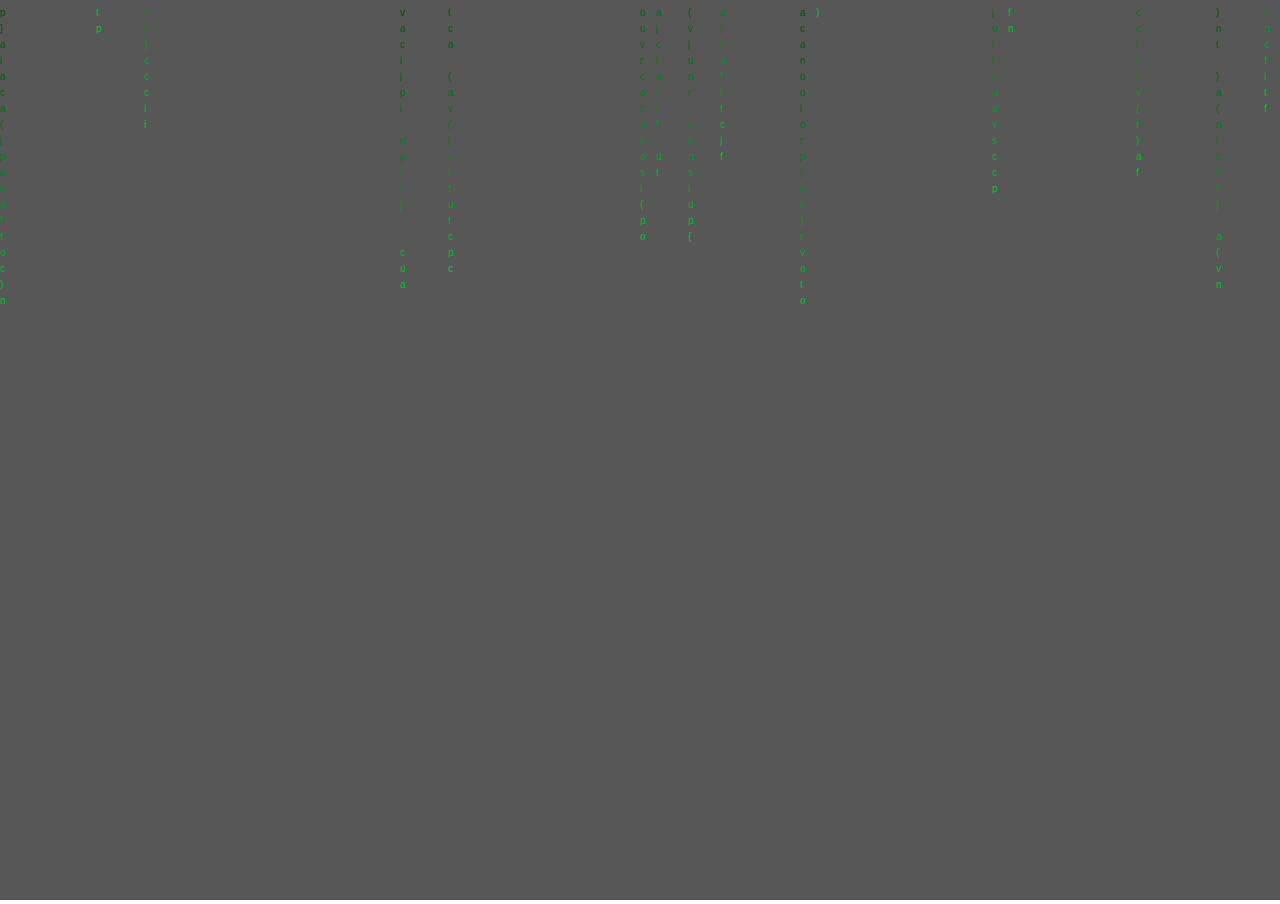
<file: message-board/templates/test.html>
<!DOCTYPE html>
<html lang="en">
<head>
    <meta charset="UTF-8">
    <meta name="viewport" content="width=device-width, initial-scale=1.0">
    <meta http-equiv="X-UA-Compatible" content="ie=edge">
    <title>Title</title>
</head>
<style>
    * {
        margin: 0;
        padding: 0;
    }

    body {
        overflow: hidden;
    }
</style>
<body>
<canvas id="paint"></canvas>
<script>
    //获取画布对象
    var paint = document.getElementById('paint');
    //获取2d画布
    var ctx = paint.getContext('2d');
    //布置画布
    var W = window.innerWidth;
    var H = window.innerHeight;
    paint.height= H;
    paint.width= W;

    //文字大小
    var fontSize = 16;
    //每列文字的y轴坐标
    var colums = Math.floor(W / fontSize);
    //记录文字y轴坐标
    var drops = [];
    //给每一个文字初始化一个起始点的位置
    for (var i = 0; i < colums; i++) {
        drops[i] = Infinity;
    }
    var str = 'javascript function(){}';

    function draw() {
        ctx.fillStyle = 'rgba(0,0,0,0.05)';
        ctx.fillRect(0, 0, W, H);

        ctx.fillStyle = '#00cc33';
        for (var i = 0; i < colums; i++) {
            var index = Math.floor(Math.random() * str.length);
            var x = i * fontSize;
            var y = drops[i] * fontSize;
            ctx.fillText(str[index], x, y);
            if (y >= paint.height && Math.random() > 0.99) {
                drops[i] = 0;
            }
            drops[i]++;
        }

    }

    setInterval(draw, 30);
</script>
</body>
</html>
</file>
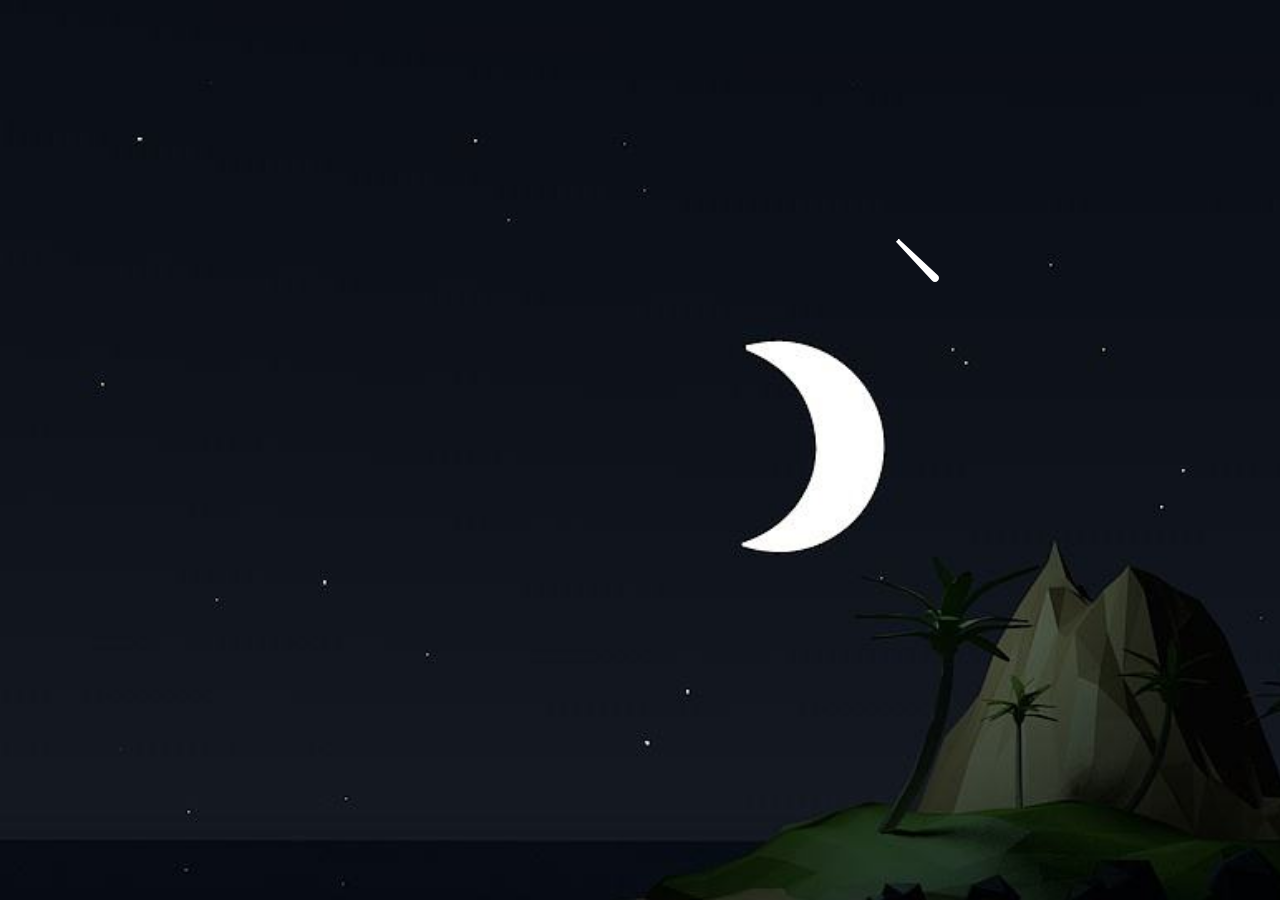
<file: message-board/templates/下雪.html>
<!DOCTYPE html>
<html lang="en">
<head>
    <meta charset="UTF-8">
    <meta name="viewport" content="width=device-width, initial-scale=1.0">
    <meta http-equiv="X-UA-Compatible" content="ie=edge">
    <title>Document</title>
</head>
<style>
    *{
        margin: 0;padding: 0;
    }
    html{
        height: 100%;
    }
    body{
        width: 100%;
        height: 100%;
    }
    .page1{
        margin: 0;padding: 0;overflow: hidden;
        background-color: black;
        background: url(夜晚.jpg) no-repeat;
        background-size:2120px;
        height: 100%;
        width: 100%;
        position: relative;

    }
    .page{
        width: 100%;height: 100%;
        background-color: black;
        position: relative;
    }
    .page3{
        background-color:#fff;
    }
    .btn{
        display:block;
        position:absolute;z-index: 3;
        width:60px;height: 60px;
        border: 1px solid rgb(43, 165, 231);outline:none;
        border-radius: 50%;
        box-shadow: 0px 0px 20px #fff ;
        background-color: rgb(43, 165, 231);
        bottom: 50px;left: 50%;padding-bottom: 6px;
        transform: translate(-50%,-50%);
        cursor: pointer;transform: rotateZ(90deg);
        
    }
    .btn::after{
        content:'△';
        color:#fff;
        height: 60px;
        transform:rotateY(90deg);
        font-size: 40px;line-height: 50px;
        padding-left: 4px;
    }
    .btn:active{
        box-shadow: 0px 0px 10px #fff ;
    }
</style>
<body>
    <div class="page1">
        <canvas id="meteor_canvas"></canvas>
    </div>
        

</body>
<script>
 
//***********************流星雨**********************
function lx(obj){//传入一个流星对象    
    //这个function为构造函数模式（每个方法都要在实例上重新创建一遍 所以方法写在原型里）
    //设置这些属性是为了流星消失后 回收内存
    this.Id = 'meteor_canvas';
    //this.src = obj.src;//图片地址   回收内存
    this.img = '';//图片
    this.cxt = '';// canvas实例   
    this.Time = '';//此时间为 定时器控制流星运动
    this.Time2 = ''; //此时间为 流星出现频率
    this.sum = 400;//流星出现频率
    this.beginIpY = [];//流星初始位置 Y轴
    this.beginIpX = [];//流星初始位置 X轴
    this.sd = [];//每个流星的速度
    this.init();//初始化   这个方法会在下面的原型中设置
}
lx.prototype = {//这个prototype属性指向一个对象 这个对象的用途是包含可以由特定类型的所有实例共享的属性和方法
    init: function(){
        //获取canvas及其画布对象    远爷说不要用var  let定义的是块级作用于的变量
        var canvas = document.getElementById(this.Id);//这里的id是传入canvas对象的属性
        //canvas 是临时变量  init（）结束后会销毁
        canvas.setAttribute('width',window.innerWidth*1.1);//设置2d画布的宽度和高度
        canvas.setAttribute('height',window.innerHeight*1.1);
        var context = canvas.getContext('2d');//canvas的2d画布上下文，必须现在画布上创建一个2d上下文
        this.ctx = context;//返回第58行，在这里传入context2d画布
        this.insta();
    },//对象当中每个属性和方法后面不要忘记加 逗号 ，
    insta: function(){
        var that = this;//此时将this指向赋给名为that的变量
        that.positionStar();//canvas背景
    },
    //创建星星
    newStar: function(){
        this.ctx.clearRect(0,0,window.innerWidth*2,window.innerHeight*2)//clearRect 清除一个区域的矩形，此行会在每次传入一个星星清空画布
        this.ctx.strokeStyle = '#fff';//设置画笔的样式’颜色‘   以字符串的形式接受
        this.ctx.lineCap = 'round'//绘制圆形的结束线帽   "round" 和 "square" 会使线条略微变长。
        this.ctx.lineWidth = 4;// 宽度
        for(var i = 0;i < this.beginIpY.length;i ++){
            //lim 流星极限位置
            var lim = Math.floor(Math.random()*10*window.innerHeight) + 500;
            var ctx = this.ctx;//对象的画布
            if( this.beginIpY[i] >= lim){
                this.beginIpY.splice(i,1);//这个方法删除index处的n个元素
                this.beginIpX.splice(i,1);//初始化位置
                this.sd.splice(i,1);
            }else{
                //如果没有超出界限  那么我以一个速度移动他的位置
                this.beginIpX[i] = this.beginIpX[i] + this.sd[i];//x轴位置加上水平速度
                this.beginIpY[i] = this.beginIpY[i] + this.sd[i];//y轴位置加上竖直速度

                //渐变效果...
                var gra = ctx.createRadialGradient(
                    this.beginIpX[i], this.beginIpY[i], 0, this.beginIpX[i], this.beginIpY[i], 50)
                var PI = Math.PI
                var tail = Math.random()*20 + 30;//设置流星尾巴的长度  如果是随机值  每次移动都会改变  这样就会产生尾巴忽长忽短的效果
                ctx.beginPath();//绘制路径开始
                //流星头，二分之一圆
                ctx.arc(this.beginIpX[i], this.beginIpY[i], 2, -PI / 4, -5 * PI / 4);//arc  是画圆的方法
                //绘制流星尾，三角形
                ctx.lineTo(this.beginIpX[i] - tail, this.beginIpY[i] - tail);//流星的尾巴 拖动 根号下（50平方 +50平方） 方向与速度相同
                ctx.closePath();    
                ctx.stroke();//下笔
            }
        }
    },
    //流星定位
    positionStar: function(){
        for(var i=0;i<1;i++){
            var lim = Math.floor(Math.random()*2000);
            var wt = Math.floor(Math.random() * 0);
            var sd = Math.floor(Math.random() * 4) + 2;
            //开始位置
            this.beginIpX.push(lim);this.beginIpY.push(wt);
            this.sd.push(sd);
        }
        this.starAnimet();
    },
    //星星如何运动
    starAnimet:function(){
        var  that = this;//在这里定义临时外部变量  里面可以访问到外面的变量
        this.Time = setInterval(function(){//封装函数
             that.newStar();//执行创建星星的函数    这里的that如果写this，这里的this指向的是function的作用域
        },1);//每一千分之一秒执行一次本函数  就是每1毫秒星星运动de规律
        this.pushStarfun();//添加星星de函数
    },
    //  想要很多个星星怎么办
    pushStarfun: function(){
        var  that = this;
        console.log('pushstarfun');
        this.Time2 = setInterval(function(){//反模式中要求给 定时函数 中传入函数 而不是 字符串
            if(that.beginIpY.length < 5){
                var lim = Math.floor(Math.random()*2000);
                var wt = Math.floor(Math.random() * 30);
                var sd = Math.floor(Math.random() * 4) + 2;
                //开始位置
                that.beginIpX.push(lim);
                that.beginIpY.push(wt);
                that.sd.push(sd);
            }
        },this.sum)//构造函数中sum是频率
    }
}
var meteor = new lx();

</script>
<script>
    document.querySelector('.page1').addEventListener('click',function({
        window.location.href = 'index.html';
                                                                       }))
</script>
</html>
</file>
